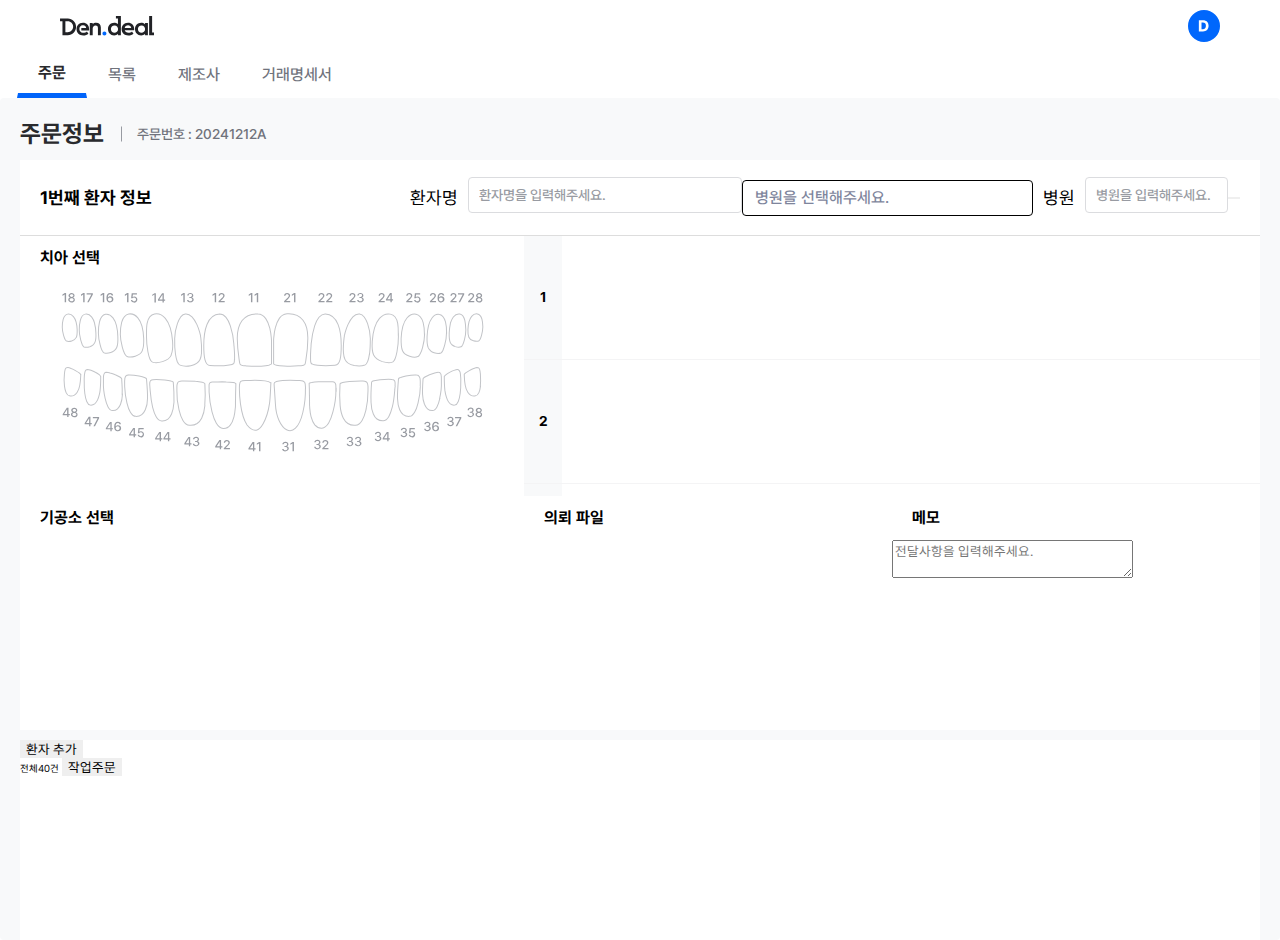
<file: index.html>
<!DOCTYPE html>
<html lang="ko">
<head>
    <meta charset="UTF-8">
    <meta name="viewport" content="width=device-width, initial-scale=1.0">
    <title>덴딜-테스트</title>
    <!-- jquery -->
    <script src="./assets/js/jquery-3.7.1.min.js"></script>
    <!-- swiper -->
    <link rel="stylesheet" href="./assets/css/swiper-bundle.min.css">
    <script src="./assets/js/swiper-bundle.min.js"></script>
    <!-- daterangepicker -->
    <link rel="stylesheet" href="./assets/css/daterangepicker.css">
    <script src="./assets/js/moment.min.js"></script>
    <script src="./assets/js/daterangepicker.js"></script>
    <!-- 로컬소스 -->
    <link rel="stylesheet" href="./assets/css/reset.css">
    <link rel="stylesheet" href="./assets/css/font.css">
    <link rel="stylesheet" href="./assets/css/common.css">
    <link rel="stylesheet" href="./assets/css/test.css">
    <script src="./assets/js/common.js"></script>
</head>
<body>
    <div id="wrapper">
        <header>
            <div class="inner">
                <div class="logo-wrap">
                    <img src="./logo.svg" alt="">
                </div>
                <div class="menu-wrap">
                    <img src="./menu.svg" alt="">
                </div>
            </div>
        </header>
        <div id="wrap">
            <section class="sec01">
                <div class="inner">
                    <div class="tab-menu">
                        <ul class="tab-list" role="tablist">
                            <li class="tab01 on" role="tab" aria-controls="tab-panel01"><a href="javascript:void(0)">주문</a></li>
                            <li class="tab02" role="tab" aria-controls="tab-panel02"><a href="javascript:void(0)">목록</a></li>
                            <li class="tab03" role="tab" aria-controls="tab-panel03"><a href="javascript:void(0)">제조사</a></li>
                            <li class="tab04" role="tab" aria-controls="tab-panel04"><a href="javascript:void(0)">거래명세서</a></li>
                        </ul>
                        <div class="tab-cont">
                            <div class="tab-panel01 on" role="tabpanel" aria-labelledby="tab01" data-index="0">
                                <div class="inner">
                                    <div class="title">
                                        <strong>주문정보</strong>
                                        <span>주문번호 : 20241212A</span>
                                    </div>
                                    <div class="contents">
                                        <div class="top">
                                            <div class="patient-info">
                                                <strong>1번째 환자 정보</strong>
                                                <ul>
                                                    <li>
                                                        <div class="input-wrap">
                                                            <label for="patient">환자명</label>
                                                            <input id="patient" type="text" placeholder="환자명을 입력해주세요.">
                                                        </div>
                                                    </li>
                                                    <li>
                                                        <div class="select-box">
                                                            <button class="select-item" type="button">병원을 선택해주세요.</button>
                                                            <ul class="option-list">
                                                                <li><a href="javascript:void(0)">이바른치과교정과치과의원</a></li>
                                                                <li><a href="javascript:void(0)">연세세브란스치과의원 검단</a></li>
                                                                <li class="on"><a href="javascript:void(0)">현치과의원</a></li>
                                                                <li><a href="javascript:void(0)">행복드림치과의원</a></li>
                                                                <li><a href="javascript:void(0)">세계로치과의원</a></li>
                                                                <li><a href="javascript:void(0)">한결치과</a></li>
                                                            </ul>
                                                        </div>
                                                        <div class="input-wrap">
                                                            <label for="hospital">병원</label>
                                                            <input type="text" placeholder="병원을 입력해주세요.">
                                                        </div>
                                                    </li>
                                                    <li>
                                                        <button class="toggle-btn" type="button"></button>
                                                    </li>
                                                </ul>
                                            </div>
                                            <div class="detail-info">
                                                <div class="teeth-wrap">
                                                    <div class="pick">
                                                        <div class="sub-tit">
                                                            <strong>치아 선택</strong>
                                                        </div>
                                                        <div class="img-wrap">
                                                            <div id="teethImg"></div>
                                                        </div>
                                                    </div>
                                                    <div class="pick-detail">
                                                        <div class="inner">
                                                            <ul>
                                                                <li>
                                                                    <div class="num">1</div>
                                                                    <div class="teeth-info"></div>
                                                                </li>
                                                                <li>
                                                                    <div class="num">2</div>
                                                                    <div class="teeth-info"></div>
                                                                </li>
                                                                <li>
                                                                    <div class="num">3</div>
                                                                    <div class="teeth-info"></div>
                                                                </li>
                                                            </ul>
                                                        </div>
                                                    </div>
                                                </div>
                                                <div class="etc-wrap">
                                                    <div>
                                                        <div class="sub-tit">
                                                            <strong>기공소 선택</strong>
                                                        </div>
                                                        <div class="list-wrap">
                                                            <ul>
                                                                <li></li>
                                                                <li></li>
                                                                <li></li>
                                                                <li></li>
                                                            </ul>
                                                        </div>
                                                    </div>
                                                    <div>
                                                        <div class="sub-tit">
                                                            <strong>의뢰 파일</strong>
                                                        </div>
                                                        <div class="file-wrap">
                                                            <ul>
                                                                <li></li>
                                                                <li></li>
                                                                <li></li>
                                                            </ul>
                                                        </div>
                                                    </div>
                                                    <div>
                                                        <div class="sub-tit">
                                                            <strong>메모</strong>
                                                        </div>
                                                        <div class="memo-wrap">
                                                            <textarea name="" id="" placeholder="전달사항을 입력해주세요."></textarea>
                                                        </div>
                                                    </div>
                                                </div>
                                            </div>
                                        </div>
                                        <div class="bottom">
                                            <div class="order-info">
                                                <ul>
                                                    <li></li>
                                                    <li></li>
                                                    <li></li>
                                                    <li></li>
                                                    <li></li>
                                                </ul>
                                            </div>
                                            <div class="total">
                                                <button type="button">환자 추가</button>
                                                <div>
                                                    <strong>전체<span>40</span>건</strong>
                                                    <button type="button">작업주문</button>
                                                </div>
                                            </div>
                                        </div>
                                    </div>
                                </div>
                            </div>
                            <div class="tab-panel02" role="tabpanel" aria-labelledby="tab02" data-index="1"></div>
                            <div class="tab-panel03" role="tabpanel" aria-labelledby="tab03" data-index="2"></div>
                            <div class="tab-panel04" role="tabpanel" aria-labelledby="tab04" data-index="3"></div>
                        </div>
                    </div>
                </div>
            </section>
        </div>
    </div>
    <!-- <script>
        $(document).ready(function() {
            // 모든 치아 요소를 선택
            $('.teeth').on('click', function() {
                // 이미 선택된 상태를 초기화
                $('.tooth').removeClass('on');
                // 선택한 치아에만 selected 클래스 추가
                $(this).toggleClass('on');
            });
        });
    </script> -->
</body>
</html>
</file>
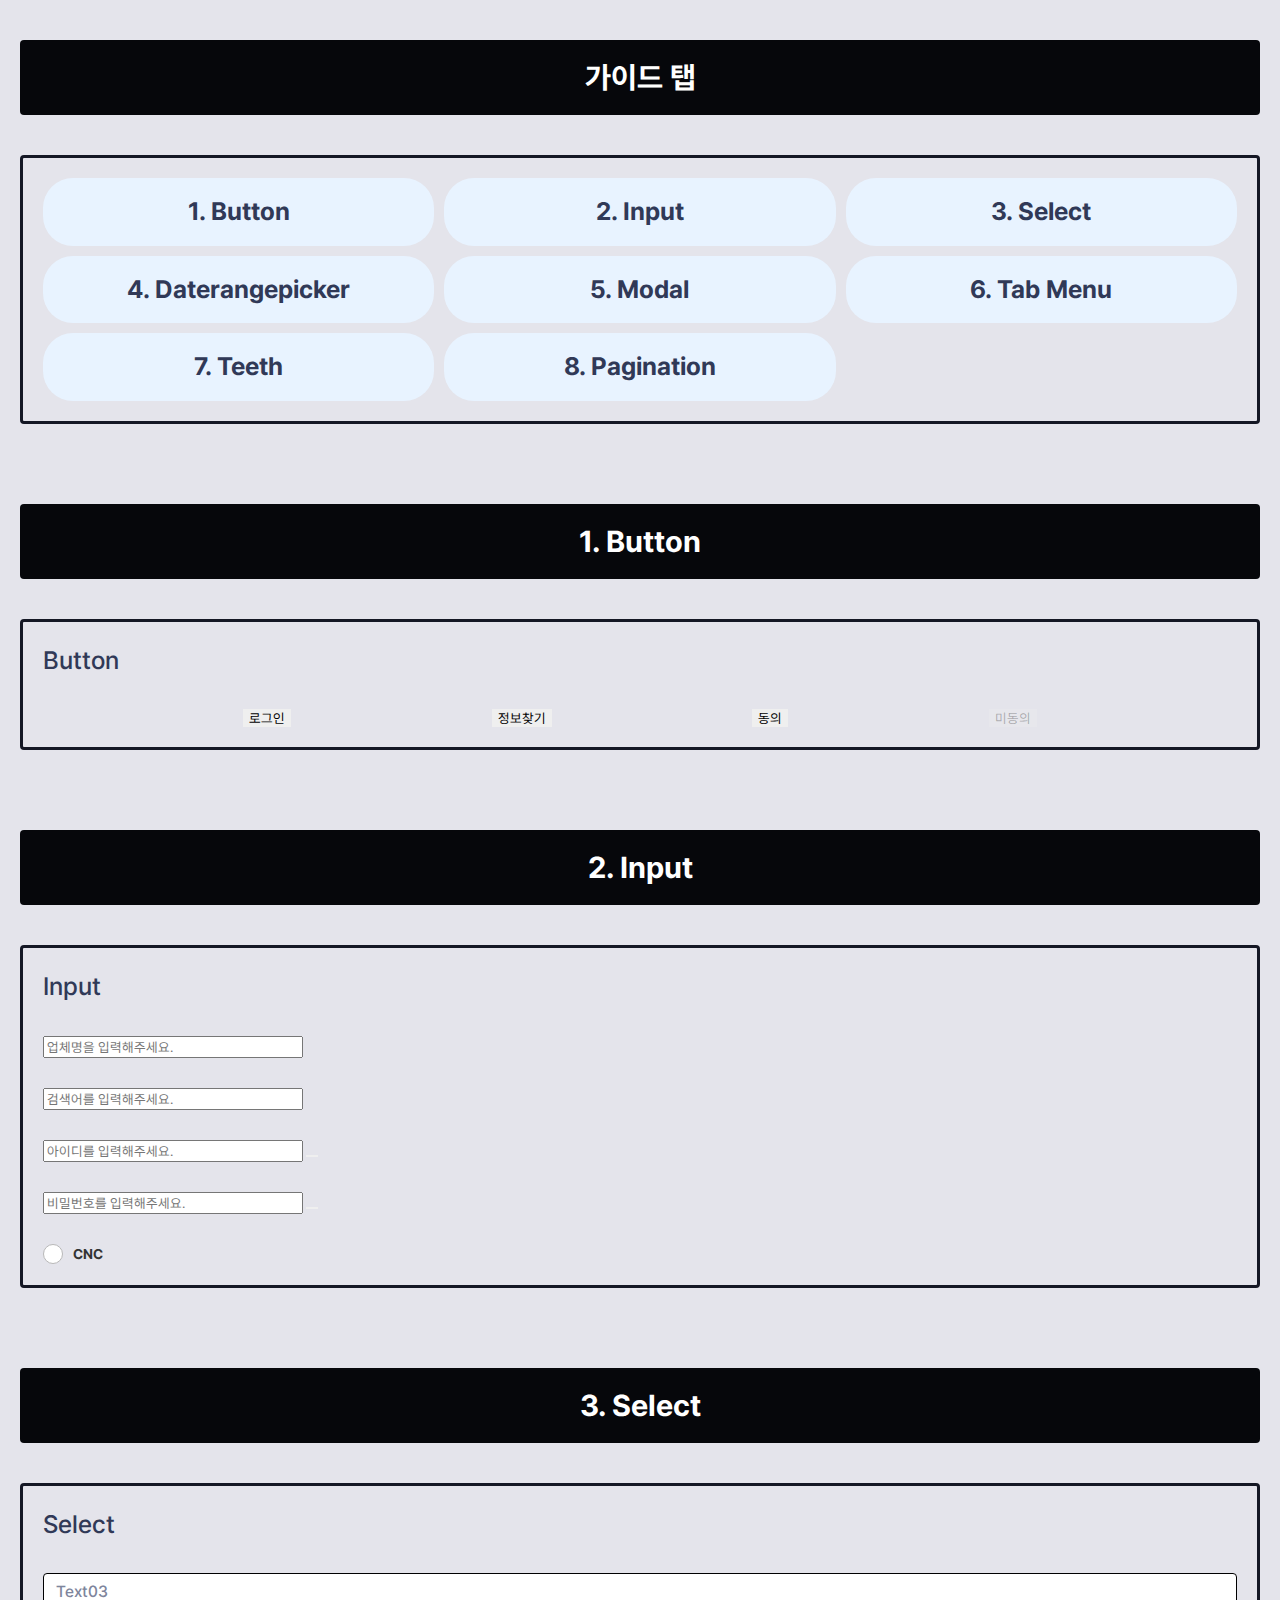
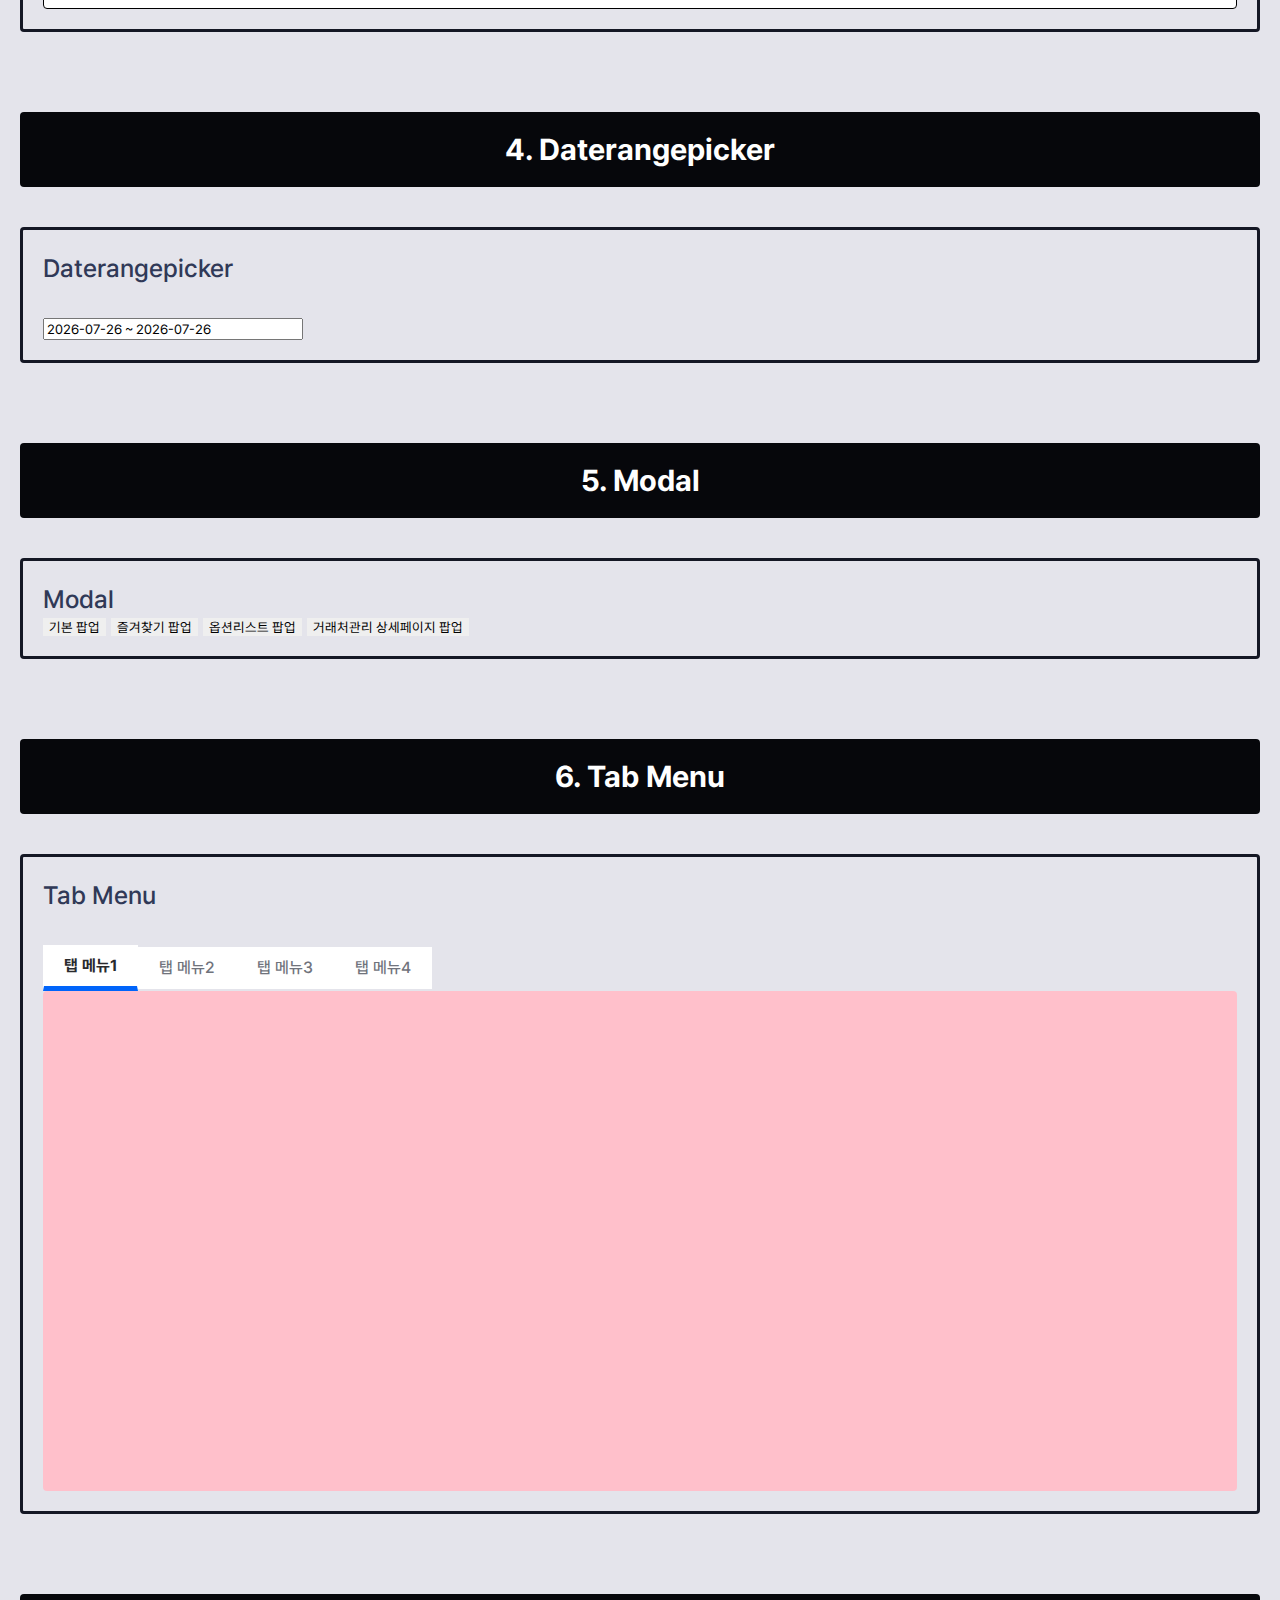
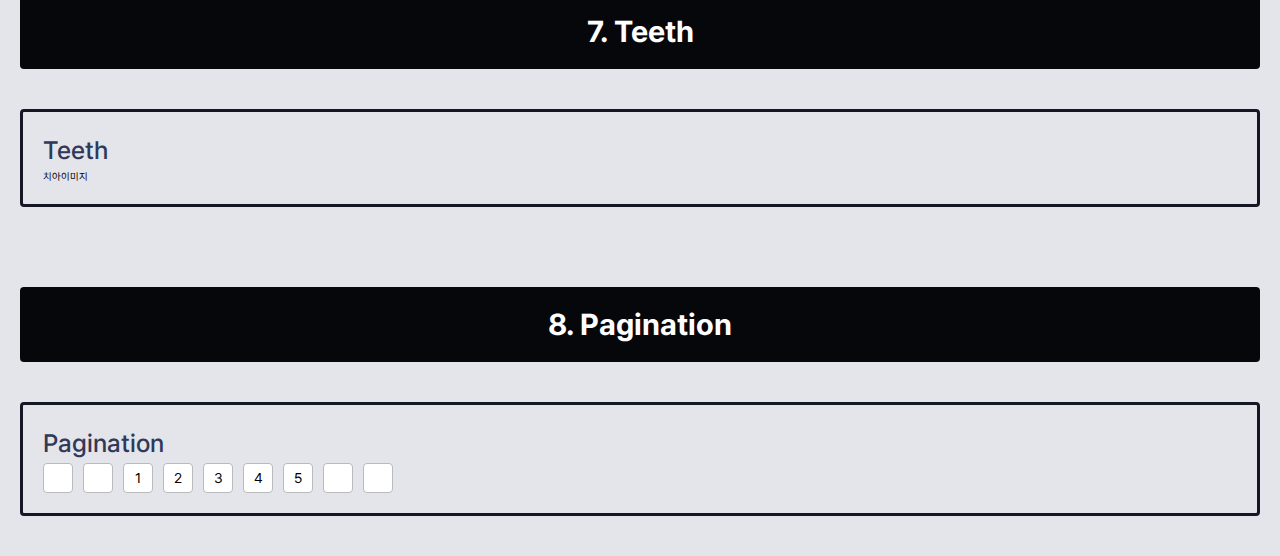
<file: style_guide.html>
<!DOCTYPE html>
<html lang="ko">
<head>
    <meta charset="UTF-8">
    <meta name="viewport" content="width=device-width, initial-scale=1.0">
    <title>스타일 가이드</title>
    <!-- jquery -->
    <script src="./assets/js/jquery-3.7.1.min.js"></script>
    <!-- swiper -->
    <link rel="stylesheet" href="./assets/css/swiper-bundle.min.css">
    <script src="./assets/js/swiper-bundle.min.js"></script>
    <!-- daterangepicker -->
    <link rel="stylesheet" href="./assets/css/daterangepicker.css">
    <script src="./assets/js/moment.min.js"></script>
    <script src="./assets/js/daterangepicker.js"></script>
    <!-- 로컬소스 -->
    <link rel="stylesheet" href="./assets/css/reset.css">
    <link rel="stylesheet" href="./assets/css/font.css">
    <link rel="stylesheet" href="./assets/css/common.css">
    <link rel="stylesheet" href="./assets/css/style_guide.css">
    <script src="./assets/js/common.js"></script>
</head>
<body>
    <div id="wrapper">
        <div id="wrap" class="style-guide">
            <section class="con-box">
                <h3>가이드 탭</h3>
                <div>
                    <ul class="tab-area">
                        <li><a href="javascript:void(0)">1. Button</a></li>
                        <li><a href="javascript:void(0)">2. Input</a></li>
                        <li><a href="javascript:void(0)">3. Select</a></li>
                        <li><a href="javascript:void(0)">4. Daterangepicker</a></li>
                        <li><a href="javascript:void(0)">5. Modal</a></li>
                        <li><a href="javascript:void(0)">6. Tab Menu</a></li>
                        <li><a href="javascript:void(0)">7. Teeth</a></li>
                        <li><a href="javascript:void(0)">8. Pagination</a></li>
                    </ul>
                </div>
            </section>
            <section class="con-box">
                <h3>1. Button</h3>
                <div class="module-wrap">
                    <div>
                        <strong>Button</strong>
                        <!-- <p>: class명에 따라 아이콘 변경</p> -->
                    </div>
                    <ul>
                        <li>
                            <div class="flex-type01">
                                <button type="button">로그인</button>
                                <button type="button">정보찾기</button>
                                <button type="button">동의</button>
                                <button type="button" disabled>미동의</button>
                            </div>
                        </li>
                    </ul>
                </div>
            </section>
            <section class="con-box">
                <h3>2. Input</h3>
                <div class="module-wrap">
                    <div>
                        <strong>Input</strong>
                        <!-- <p>: range의 경우 상단,하단 아이콘 제거 후 사용 가능</p> -->
                    </div>
                    <ul>
                        <li>
                            <div class="input-wrap">
                                <input type="text" placeholder="업체명을 입력해주세요." name="company name">
                            </div>
                        </li>
                        <li>
                            <div class="input-wrap search">
                                <input type="text" placeholder="검색어를 입력해주세요." name="search">
                            </div>
                        </li>
                        <li>
                            <div class="input-wrap id">
                                <input id="userName" type="text" placeholder="아이디를 입력해주세요." autocomplete="name">
                                <button class="clear-btn" type="button" aria-label="Clear input"></button>
                            </div>
                        </li>
                        <li>
                            <div class="input-wrap password">
                                <input id="userPw" type="password" placeholder="비밀번호를 입력해주세요.">
                                <button class="toggle-password" type="button"></button>
                            </div>
                        </li>
                        <li>
                            <div class="chk-wrap">
                                <input id="chk" class="hide" type="checkbox">
                                <label for="chk"><span>CNC</span></label>
                            </div>
                        </li>
                    </ul>
                </div>
            </section>
            <section class="con-box">
                <h3>3. Select</h3>
                <div class="module-wrap">
                    <div>
                        <strong>Select</strong>
                        <!-- <p>: option 5개 이상일 경우 스크롤(gnb > select 스크롤 없이 전부 노출)</p> -->
                    </div>
                    <ul>
                        <li>
                            <div class="select-box">
                                <button class="select-item" type="button">Text03</button>
                                <ul class="option-list">
                                    <li><a href="javascript:void(0)">Text01</a></li>
                                    <li><a href="javascript:void(0)">Text02</a></li>
                                    <li class="on"><a href="javascript:void(0)">Text03</a></li>
                                    <li><a href="javascript:void(0)">Text04</a></li>
                                    <li><a href="javascript:void(0)">Text05</a></li>
                                    <li><a href="javascript:void(0)">Text06</a></li>
                                </ul>
                            </div>
                        </li>
                    </ul>
                </div>
            </section>
            <section class="con-box">
                <h3>4. Daterangepicker</h3>
                <div class="module-wrap">
                    <div>
                        <strong>Daterangepicker</strong>
                        <!-- <p>: option 5개 이상일 경우 스크롤(gnb > select 스크롤 없이 전부 노출)</p> -->
                    </div>
                    <ul>
                        <li>
                            <div class="daterange-wrap">
                                <input type="text" class="daterange" name="daterange"/>
                            </div>
                        </li>
                    </ul>
                </div>
            </section>
            <section class="con-box">
                <h3>5. Modal</h3>
                <div class="module-wrap">
                    <div>
                        <strong>Modal</strong>
                        <!-- <p>: option 5개 이상일 경우 스크롤(gnb > select 스크롤 없이 전부 노출)</p> -->
                    </div>
                    <div class="btn-wrap">
                        <button type="button">기본 팝업</button>
                        <button type="button">즐겨찾기 팝업</button>
                        <button type="button">옵션리스트 팝업</button>
                        <button type="button">거래처관리 상세페이지 팝업</button>
                    </div>
                </div>
            </section>
            <section class="con-box">
                <h3>6. Tab Menu</h3>
                <div class="module-wrap">
                    <div>
                        <strong>Tab Menu</strong>
                        <!-- <p>: option 5개 이상일 경우 스크롤(gnb > select 스크롤 없이 전부 노출)</p> -->
                    </div>
                    <ul>
                        <li>
                            <div class="tab-menu">
                                <ul class="tab-list" role="tablist">
                                    <li class="tab01 on" role="tab" aria-controls="tab-panel01"><a href="javascript:void(0)">탭 메뉴1</a></li>
                                    <li class="tab02" role="tab" aria-controls="tab-panel02"><a href="javascript:void(0)">탭 메뉴2</a></li>
                                    <li class="tab03" role="tab" aria-controls="tab-panel03"><a href="javascript:void(0)">탭 메뉴3</a></li>
                                    <li class="tab04" role="tab" aria-controls="tab-panel04"><a href="javascript:void(0)">탭 메뉴4</a></li>
                                </ul>
                                <div class="tab-cont">
                                    <div class="tab-panel01 on" role="tabpanel" aria-labelledby="tab01" data-index="0"></div>
                                    <div class="tab-panel02" role="tabpanel" aria-labelledby="tab02" data-index="1"></div>
                                    <div class="tab-panel03" role="tabpanel" aria-labelledby="tab03" data-index="2"></div>
                                    <div class="tab-panel04" role="tabpanel" aria-labelledby="tab04" data-index="3"></div>
                                </div>
                            </div>
                        </li>
                    </ul>
                </div>
            </section>
            <section class="con-box">
                <h3>7. Teeth</h3>
                <div class="module-wrap">
                    <div>
                        <strong>Teeth</strong>
                        <!-- <p>: option 5개 이상일 경우 스크롤(gnb > select 스크롤 없이 전부 노출)</p> -->
                    </div>
                    <div>
                        치아이미지
                    </div>
                </div>
            </section>
            <section class="con-box">
                <h3>8. Pagination</h3>
                <div class="module-wrap">
                    <div>
                        <strong>Pagination</strong>
                        <!-- <p>: option 5개 이상일 경우 스크롤(gnb > select 스크롤 없이 전부 노출)</p> -->
                    </div>
                    <div class="pagination">
                        <div class="pagination-inner">
                            <div class="arrow-group">
                                <button class="btn-first" type="button"></button>
                                <button class="btn-prev" type="button"></button>
                            </div>
                            <div class="pagenum-group">
                                <button type="button">1</button>
                                <button type="button">2</button>
                                <button type="button">3</button>
                                <button type="button">4</button>
                                <button type="button">5</button>
                            </div>
                            <div class="arrow-group">
                                <button class="btn-next" type="button"></button>
                                <button class="btn-last" type="button"></button>
                            </div>
                        </div>
                    </div>
                </div>
            </section>
        </div>
    </div>
    <script>
        // 탭
        $('.tab-area li a').on('click', function () {
            let index = $(this).closest('li').index() + 1;
            let conBox = $('section.con-box');

            $('html, body').animate({
                scrollTop: conBox.eq(index).offset().top
            }, 500);
        });
    </script>
</body>
</html>
</file>
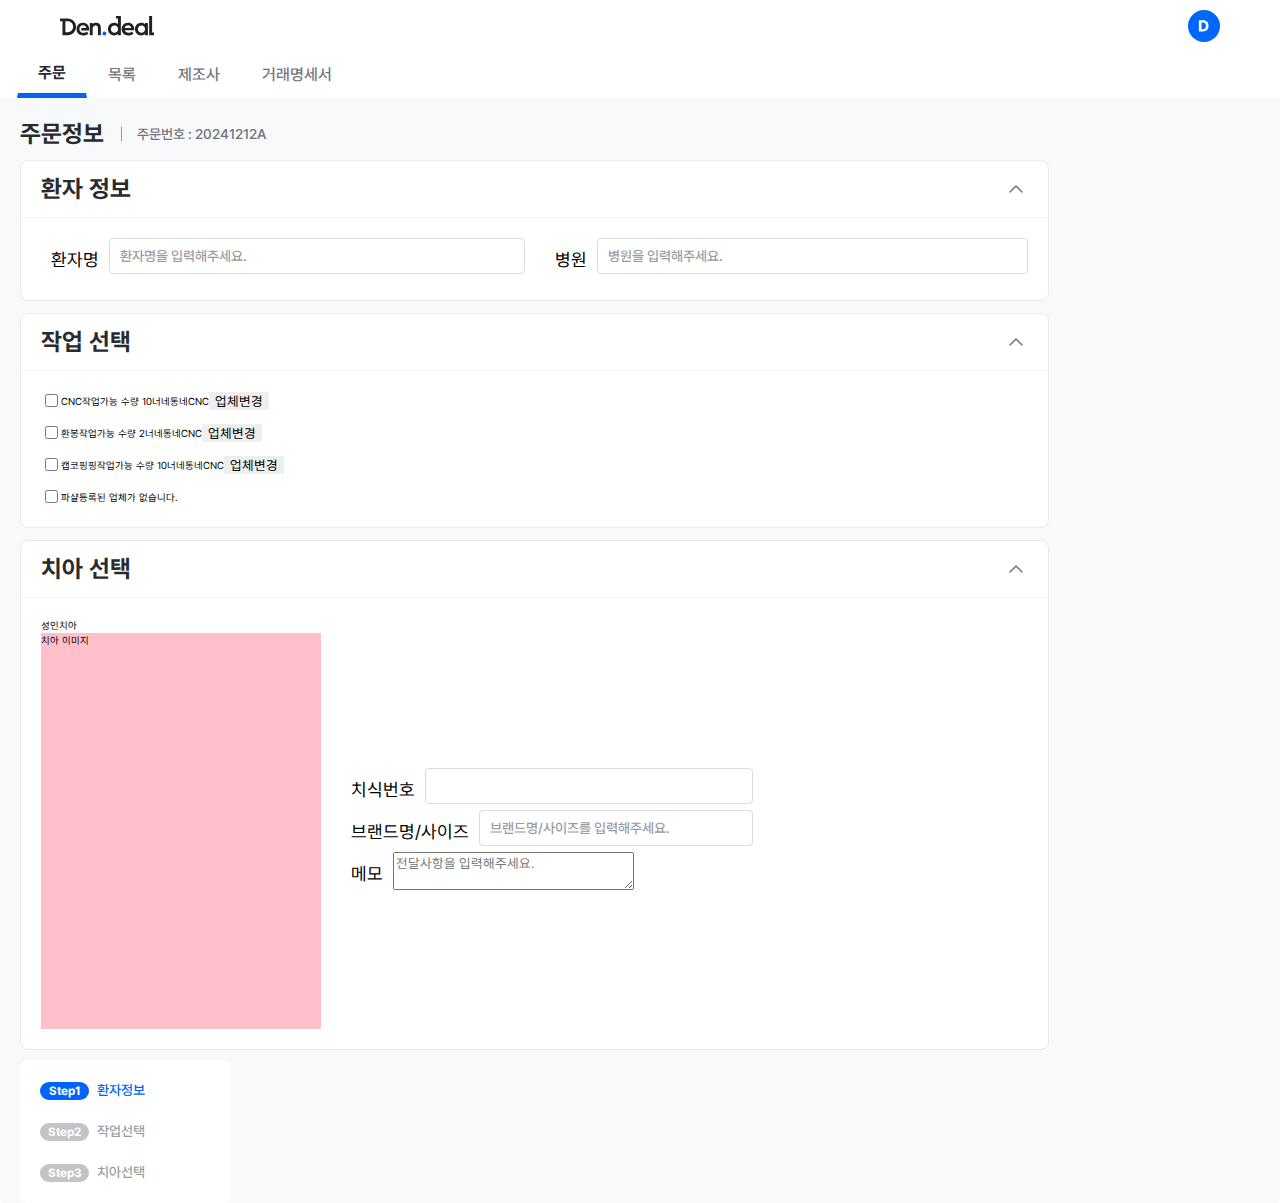
<file: test.html>
<!DOCTYPE html>
<html lang="ko">
<head>
    <meta charset="UTF-8">
    <meta name="viewport" content="width=device-width, initial-scale=1.0">
    <title>덴딜-테스트</title>
    <!-- jquery -->
    <script src="./assets/js/jquery-3.7.1.min.js"></script>
    <!-- swiper -->
    <link rel="stylesheet" href="./assets/css/swiper-bundle.min.css">
    <script src="./assets/js/swiper-bundle.min.js"></script>
    <!-- daterangepicker -->
    <link rel="stylesheet" href="./assets/css/daterangepicker.css">
    <script src="./assets/js/moment.min.js"></script>
    <script src="./assets/js/daterangepicker.js"></script>
    <!-- 로컬소스 -->
    <link rel="stylesheet" href="./assets/css/reset.css">
    <link rel="stylesheet" href="./assets/css/font.css">
    <link rel="stylesheet" href="./assets/css/common.css">
    <link rel="stylesheet" href="./assets/css/test.css">
    <script src="./assets/js/common.js"></script>
</head>
<body>
    <div id="wrapper">
        <header>
            <div class="inner">
                <div class="logo-wrap">
                    <img src="./logo.svg" alt="">
                </div>
                <div class="menu-wrap">
                    <img src="./menu.svg" alt="">
                </div>
            </div>
        </header>
        <div id="wrap">
            <section class="sec01">
                <div class="inner">
                    <ul>
                        <li>
                            <div class="tab-menu">
                                <ul class="tab-list" role="tablist">
                                    <li class="tab01 on" role="tab" aria-controls="tab-panel01"><a href="javascript:void(0)">주문</a></li>
                                    <li class="tab02" role="tab" aria-controls="tab-panel02"><a href="javascript:void(0)">목록</a></li>
                                    <li class="tab03" role="tab" aria-controls="tab-panel03"><a href="javascript:void(0)">제조사</a></li>
                                    <li class="tab04" role="tab" aria-controls="tab-panel04"><a href="javascript:void(0)">거래명세서</a></li>
                                </ul>
                                <div class="tab-cont">
                                    <div class="tab-panel01 on" role="tabpanel" aria-labelledby="tab01" data-index="0">
                                        <div class="inner">
                                            <div class="title">
                                                <strong>주문정보</strong>
                                                <span>주문번호 : 20241212A</span>
                                            </div>
                                            <div class="contents">
                                                <div class="left">
                                                    <div class="info">
                                                        <div class="inner">
                                                            <div class="top">
                                                                <strong>환자 정보</strong>
                                                                <button class="toggle-btn" type="button"></button>
                                                            </div>
                                                            <div class="bottom">
                                                                <div class="inner">
                                                                    <div class="input-wrap">
                                                                        <label for="patient">환자명</label>
                                                                        <input id="patient" type="text" placeholder="환자명을 입력해주세요.">
                                                                    </div>
                                                                    <div class="input-wrap">
                                                                        <label for="hospital">병원</label>
                                                                        <input type="text" placeholder="병원을 입력해주세요.">
                                                                    </div>
                                                                </div>
                                                            </div>
                                                        </div>
                                                    </div>
                                                    <div class="work">
                                                        <div class="inner">
                                                            <div class="top">
                                                                <strong>작업 선택</strong>
                                                                <button class="toggle-btn" type="button"></button>
                                                            </div>
                                                            <div class="bottom">
                                                                <div class="inner">
                                                                    <div class="list-wrap">
                                                                        <ul>
                                                                            <li>
                                                                                <div>
                                                                                    <input type="checkbox">
                                                                                </div>
                                                                                <div>
                                                                                    CNC
                                                                                </div>
                                                                                <div>
                                                                                    <span>작업가능 수량</span>
                                                                                    <span>10</span>
                                                                                </div>
                                                                                <div>
                                                                                    너네동네CNC
                                                                                </div>
                                                                                <div>
                                                                                    <button type="button">업체변경</button>
                                                                                </div>
                                                                            </li>
                                                                            <li>
                                                                                <div>
                                                                                    <input type="checkbox">
                                                                                </div>
                                                                                <div>
                                                                                    환봉
                                                                                </div>
                                                                                <div>
                                                                                    <span>작업가능 수량</span>
                                                                                    <span>2</span>
                                                                                </div>
                                                                                <div>
                                                                                    너네동네CNC
                                                                                </div>
                                                                                <div>
                                                                                    <button type="button">업체변경</button>
                                                                                </div>
                                                                            </li>
                                                                            <li>
                                                                                <div>
                                                                                    <input type="checkbox">
                                                                                </div>
                                                                                <div>
                                                                                    캡코핑핑
                                                                                </div>
                                                                                <div>
                                                                                    <span>작업가능 수량</span>
                                                                                    <span>10</span>
                                                                                </div>
                                                                                <div>
                                                                                    너네동네CNC
                                                                                </div>
                                                                                <div>
                                                                                    <button type="button">업체변경</button>
                                                                                </div>
                                                                            </li>
                                                                            <li>
                                                                                <div>
                                                                                    <input type="checkbox">
                                                                                </div>
                                                                                <div>
                                                                                    파샬
                                                                                </div>
                                                                                <div>
                                                                                    <p>
                                                                                        등록된 업체가 없습니다.
                                                                                    </p>
                                                                                </div>
                                                                            </li>
                                                                        </ul>
                                                                    </div>
                                                                </div>
                                                            </div>
                                                        </div>
                                                    </div>
                                                    <div class="teeth">
                                                        <div class="inner">
                                                            <div class="top">
                                                                <strong>치아 선택</strong>
                                                                <button class="toggle-btn" type="button"></button>
                                                            </div>
                                                            <div class="bottom">
                                                                <div class="inner">
                                                                    <div class="select">성인치아</div>
                                                                    <div class="teeth-detial">
                                                                        <div class="img-wrap">
                                                                            치아 이미지
                                                                        </div>
                                                                        <div class="info-wrap">
                                                                            <div class="input-wrap">
                                                                                <label for="toothNum">치식번호</label>
                                                                                <input id="toothNum" type="text">
                                                                            </div>
                                                                            <div class="input-wrap">
                                                                                <label for="brandName">브랜드명/사이즈</label>
                                                                                <input id="brandName" type="text" placeholder="브랜드명/사이즈를 입력해주세요.">
                                                                            </div>
                                                                            <div class="input-wrap">
                                                                                <label for="memo">메모</label>
                                                                                <textarea name="memo" id="memo" placeholder="전달사항을 입력해주세요."></textarea>
                                                                            </div>
                                                                        </div>
                                                                    </div>
                                                                </div>
                                                            </div>
                                                        </div>
                                                    </div>
                                                </div>
                                                <div class="right">
                                                    <div class="inner">
                                                        <ul>
                                                            <li class="on">
                                                                <span>Step1</span>
                                                                <span>환자정보</span>
                                                            </li>
                                                            <li>
                                                                <span>Step2</span>
                                                                <span>작업선택</span>
                                                            </li>
                                                            <li>
                                                                <span>Step3</span>
                                                                <span>치아선택</span>
                                                            </li>
                                                        </ul>
                                                    </div>
                                                </div>
                                            </div>
                                        </div>
                                    </div>
                                    <div class="tab-panel02" role="tabpanel" aria-labelledby="tab02" data-index="1"></div>
                                    <div class="tab-panel03" role="tabpanel" aria-labelledby="tab03" data-index="2"></div>
                                    <div class="tab-panel04" role="tabpanel" aria-labelledby="tab04" data-index="3"></div>
                                </div>
                            </div>
                        </li>
                    </ul>
                </div>
            </section>
        </div>
    </div>
</body>
</html>
</file>
<file: assets/css/daterangepicker.css>
.daterangepicker {
  position: absolute;
  color: inherit;
  background-color: #fff;
  border-radius: 4px;
  border: 1px solid #ddd;
  width: 278px;
  max-width: none;
  padding: 0;
  margin-top: 7px;
  top: 100px;
  left: 20px;
  z-index: 3001;
  display: none;
  font-family: arial;
  font-size: 15px;
  line-height: 1em;
}

.daterangepicker:before, .daterangepicker:after {
  position: absolute;
  display: inline-block;
  border-bottom-color: rgba(0, 0, 0, 0.2);
  content: '';
}

.daterangepicker:before {
  top: -7px;
  border-right: 7px solid transparent;
  border-left: 7px solid transparent;
  border-bottom: 7px solid #ccc;
}

.daterangepicker:after {
  top: -6px;
  border-right: 6px solid transparent;
  border-bottom: 6px solid #fff;
  border-left: 6px solid transparent;
}

.daterangepicker.opensleft:before {
  right: 9px;
}

.daterangepicker.opensleft:after {
  right: 10px;
}

.daterangepicker.openscenter:before {
  left: 0;
  right: 0;
  width: 0;
  margin-left: auto;
  margin-right: auto;
}

.daterangepicker.openscenter:after {
  left: 0;
  right: 0;
  width: 0;
  margin-left: auto;
  margin-right: auto;
}

.daterangepicker.opensright:before {
  left: 9px;
}

.daterangepicker.opensright:after {
  left: 10px;
}

.daterangepicker.drop-up {
  margin-top: -7px;
}

.daterangepicker.drop-up:before {
  top: initial;
  bottom: -7px;
  border-bottom: initial;
  border-top: 7px solid #ccc;
}

.daterangepicker.drop-up:after {
  top: initial;
  bottom: -6px;
  border-bottom: initial;
  border-top: 6px solid #fff;
}

.daterangepicker.single .daterangepicker .ranges, .daterangepicker.single .drp-calendar {
  float: none;
}

.daterangepicker.single .drp-selected {
  display: none;
}

.daterangepicker.show-calendar .drp-calendar {
  display: block;
}

.daterangepicker.show-calendar .drp-buttons {
  display: block;
}

.daterangepicker.auto-apply .drp-buttons {
  display: none;
}

.daterangepicker .drp-calendar {
  display: none;
  max-width: 270px;
}

.daterangepicker .drp-calendar.left {
  padding: 8px 0 8px 8px;
}

.daterangepicker .drp-calendar.right {
  padding: 8px;
}

.daterangepicker .drp-calendar.single .calendar-table {
  border: none;
}

.daterangepicker .calendar-table .next span, .daterangepicker .calendar-table .prev span {
  color: #fff;
  border: solid black;
  border-width: 0 2px 2px 0;
  border-radius: 0;
  display: inline-block;
  padding: 3px;
}

.daterangepicker .calendar-table .next span {
  transform: rotate(-45deg);
  -webkit-transform: rotate(-45deg);
}

.daterangepicker .calendar-table .prev span {
  transform: rotate(135deg);
  -webkit-transform: rotate(135deg);
}

.daterangepicker .calendar-table th, .daterangepicker .calendar-table td {
  white-space: nowrap;
  text-align: center;
  vertical-align: middle;
  min-width: 32px;
  width: 32px;
  height: 24px;
  line-height: 24px;
  font-size: 12px;
  border-radius: 4px;
  border: 1px solid transparent;
  white-space: nowrap;
  cursor: pointer;
}

.daterangepicker .calendar-table {
  border: 1px solid #fff;
  border-radius: 4px;
  background-color: #fff;
}

.daterangepicker .calendar-table table {
  width: 100%;
  margin: 0;
  border-spacing: 0;
  border-collapse: collapse;
}

.daterangepicker td.available:hover, .daterangepicker th.available:hover {
  background-color: #eee;
  border-color: transparent;
  color: inherit;
}

.daterangepicker td.week, .daterangepicker th.week {
  font-size: 80%;
  color: #ccc;
}

.daterangepicker td.off, .daterangepicker td.off.in-range, .daterangepicker td.off.start-date, .daterangepicker td.off.end-date {
  background-color: #fff;
  border-color: transparent;
  color: #999;
}

.daterangepicker td.in-range {
  background-color: #ebf4f8;
  border-color: transparent;
  color: #000;
  border-radius: 0;
}

.daterangepicker td.start-date {
  border-radius: 4px 0 0 4px;
}

.daterangepicker td.end-date {
  border-radius: 0 4px 4px 0;
}

.daterangepicker td.start-date.end-date {
  border-radius: 4px;
}

.daterangepicker td.active, .daterangepicker td.active:hover {
  background-color: #357ebd;
  border-color: transparent;
  color: #fff;
}

.daterangepicker th.month {
  width: auto;
}

.daterangepicker td.disabled, .daterangepicker option.disabled {
  color: #999;
  cursor: not-allowed;
  text-decoration: line-through;
}

.daterangepicker select.monthselect, .daterangepicker select.yearselect {
  font-size: 12px;
  padding: 1px;
  height: auto;
  margin: 0;
  cursor: default;
}

.daterangepicker select.monthselect {
  margin-right: 2%;
  width: 56%;
}

.daterangepicker select.yearselect {
  width: 40%;
}

.daterangepicker select.hourselect, .daterangepicker select.minuteselect, .daterangepicker select.secondselect, .daterangepicker select.ampmselect {
  width: 50px;
  margin: 0 auto;
  background: #eee;
  border: 1px solid #eee;
  padding: 2px;
  outline: 0;
  font-size: 12px;
}

.daterangepicker .calendar-time {
  text-align: center;
  margin: 4px auto 0 auto;
  line-height: 30px;
  position: relative;
}

.daterangepicker .calendar-time select.disabled {
  color: #ccc;
  cursor: not-allowed;
}

.daterangepicker .drp-buttons {
  clear: both;
  text-align: right;
  padding: 8px;
  border-top: 1px solid #ddd;
  display: none;
  line-height: 12px;
  vertical-align: middle;
}

.daterangepicker .drp-selected {
  display: inline-block;
  font-size: 12px;
  padding-right: 8px;
}

.daterangepicker .drp-buttons .btn {
  margin-left: 8px;
  font-size: 12px;
  font-weight: bold;
  padding: 4px 8px;
}

.daterangepicker.show-ranges.single.rtl .drp-calendar.left {
  border-right: 1px solid #ddd;
}

.daterangepicker.show-ranges.single.ltr .drp-calendar.left {
  border-left: 1px solid #ddd;
}

.daterangepicker.show-ranges.rtl .drp-calendar.right {
  border-right: 1px solid #ddd;
}

.daterangepicker.show-ranges.ltr .drp-calendar.left {
  border-left: 1px solid #ddd;
}

.daterangepicker .ranges {
  float: none;
  text-align: left;
  margin: 0;
}

.daterangepicker.show-calendar .ranges {
  margin-top: 8px;
}

.daterangepicker .ranges ul {
  list-style: none;
  margin: 0 auto;
  padding: 0;
  width: 100%;
}

.daterangepicker .ranges li {
  font-size: 12px;
  padding: 8px 12px;
  cursor: pointer;
}

.daterangepicker .ranges li:hover {
  background-color: #eee;
}

.daterangepicker .ranges li.active {
  background-color: #08c;
  color: #fff;
}

/*  Larger Screen Styling */
@media (min-width: 564px) {
  .daterangepicker {
    width: auto;
  }

  .daterangepicker .ranges ul {
    width: 140px;
  }

  .daterangepicker.single .ranges ul {
    width: 100%;
  }

  .daterangepicker.single .drp-calendar.left {
    clear: none;
  }

  .daterangepicker.single .ranges, .daterangepicker.single .drp-calendar {
    float: left;
  }

  .daterangepicker {
    direction: ltr;
    text-align: left;
  }

  .daterangepicker .drp-calendar.left {
    clear: left;
    margin-right: 0;
  }

  .daterangepicker .drp-calendar.left .calendar-table {
    border-right: none;
    border-top-right-radius: 0;
    border-bottom-right-radius: 0;
  }

  .daterangepicker .drp-calendar.right {
    margin-left: 0;
  }

  .daterangepicker .drp-calendar.right .calendar-table {
    border-left: none;
    border-top-left-radius: 0;
    border-bottom-left-radius: 0;
  }

  .daterangepicker .drp-calendar.left .calendar-table {
    padding-right: 8px;
  }

  .daterangepicker .ranges, .daterangepicker .drp-calendar {
    float: left;
  }
}

@media (min-width: 730px) {
  .daterangepicker .ranges {
    width: auto;
  }

  .daterangepicker .ranges {
    float: left;
  }

  .daterangepicker.rtl .ranges {
    float: right;
  }

  .daterangepicker .drp-calendar.left {
    clear: none !important;
  }
}
</file>
<file: assets/css/font.css>
@font-face {
	font-family: 'Pretendard';
    font-style: normal;
	src:url('../../assets/font/Pretendard-Black.woff') format('woff');
    font-weight: 900;
}

@font-face {
	font-family: 'Pretendard';
    font-style: normal;
	src:url('../../assets/font/Pretendard-ExtraBold.woff') format('woff');
    font-weight: 800;
}

@font-face {
	font-family: 'Pretendard';
    font-style: normal;
	src:url('../../assets/font/Pretendard-Bold.woff') format('woff');
    font-weight: 700;
}

@font-face {
	font-family: 'Pretendard';
    font-style: normal;
	src:url('../../assets/font/Pretendard-SemiBold.woff') format('woff');
    font-weight: 600;
}

@font-face {
	font-family: 'Pretendard';
    font-style: normal;
	src:url('../../assets/font/Pretendard-Medium.woff') format('woff');
    font-weight: 500;
}

@font-face {
	font-family: 'Pretendard';
    font-style: normal;
	src:url('../../assets/font/Pretendard-Regular.woff') format('woff');
    font-weight: 400;
}

@font-face {
	font-family: 'Pretendard';
    font-style: normal;
	src:url('../../assets/font/Pretendard-Light.woff') format('woff');
    font-weight: 300;
}

@font-face {
	font-family: 'Pretendard';
    font-style: normal;
	src:url('../../assets/font/Pretendard-ExtraLight.woff') format('woff');
    font-weight: 200;
}

@font-face {
	font-family: 'Pretendard';
    font-style: normal;
	src:url('../../assets/font/Pretendard-Thin.woff') format('woff');
    font-weight: 100;
}
</file>
<file: assets/css/common.css>
:root {
    --color_white: #FFFFFF;
    /* 초록 */
    --color_green99: #F2FFF6;
    --color_green95: #D9FFE6;
}

html{
    font-size: 10px;
}

body {
    font-family: 'Pretendard';
    font-weight: 400;
    line-height: 1.5;
}

*, *::before, *::after{
    box-sizing: border-box;
    font-family: 'Pretendard';
}

.hide {
    position: absolute; 
    width: 1px;
    height: 1px;
    margin: -1px;
    overflow: hidden;
    clip: rect(0, 0, 0, 0);
    clip-path: polygon(0 0, 0 0, 0 0);
}

/* 버튼 Button */
button {
    font-family: 'Pretendard';
}

/* 인풋 Input(
	3-1.일반 텍스트 입력
	3-2.아이디 입력
	3-3.패스워드 입력
	3-4.검색창
	3-5.라디오 버튼
	3-6.체크박스
	3-7.파일 업로드(회원가입 하단 의료사업자&의료면허증 참고)
	3-8.이미지 업로드(덴톡 메세지 입력창 좌측 참고)
) */

/* Input checkbox */
input[type="checkbox"] + label {
    position: relative;
    display: inline-flex;
    align-items: center;
    padding-left: 3rem;
    font-size: 1.4rem;
    font-weight: 700;
    color: #333;
    cursor: pointer;
}

input[type="checkbox"] + label::before {
    content: "";
    display: inline-block;
    position: absolute;
    left: 0;
    top: 50%;
    transform: translateY(-50%);
    width: 2rem;
    height: 2rem;
    border: 1.5px solid #b8b8b8;
    border-radius: 50%;
    background: #fff;
    transition: all 0.2s ease;
}

input[type="checkbox"]:checked + label::before {
    background: #336dff;
    border-color: #336dff;
}

input[type="checkbox"]:focus-visible + label::before {
    outline: 2px solid black;   
    outline-offset: 2px;
}

/* 드롭다운 Select */
.select-box {
    position: relative;
    width: 100%;
    cursor: pointer;
}

.select-box .select-item {
    position: relative; 
    width: 100%; 
    height: 36px; 
    padding: 0 12px; 
    color: #7E859C;
    font-size: 16px;
    font-weight: 500;
    text-align: left; 
    border-radius: 4px;
    border: 1px solid black;
    background: white;
    overflow: hidden; 
    white-space: nowrap; 
    text-overflow: ellipsis; 
    word-break: break-all; 
    z-index: 1;
}

.select-box .select-item::after {
    position: absolute; 
    right: 12px;
    top: 50%; 
    transform: translateY(-50%); 
    content: '';
    width: 20px; 
    height: 20px; 
    transform: translateY(-50%) rotate(180deg);
    /* background: var(--icon_default_arrow) center/20px; */
    transition: all 0.25s;
}

.select-box .select-item.on::after {
    top: 50%; 
    transform: translateY(-50%) rotate(360deg);
}

.select-box .option-list {
    width: 100%;
    height: 183px;
    position: absolute;
    top: 42px;
    left: 0;
    border-radius: 4px;
    border: 1px solid black;
    background: white;
    overflow-x: hidden;
    overflow-y: auto;
    display: none;
    /* box-shadow: 0px 2px 4px 0px var(--color_shadow); */
    z-index: 2;
}

.select-box .option-list > li {
    display: flex;
    align-items: center;
    justify-content: flex-start;
    padding: 0 12px; 
    height: 36px;
    font-size: 16px;
    font-weight: 500;
    text-align: center; 
    overflow: hidden; 
    white-space: nowrap; 
    text-overflow: ellipsis; 
    word-break: break-all; 
    transition: all .25s;
}

.select-box .option-list > li:hover {
    background: blue;
}

.select-box .option-list > li.on a {
    color: pink;
}

.select-box .option-list > li a {
    color: black;
}

/* 데이트피커 Daterangepicker */

/* 모달 Modal */

/* 탭 메뉴 Tab Menu */
.tab-menu {
    width: 100%;
}
.tab-menu .tab-list {
    position: relative;
    width: 100%;
    /* padding: 0 6rem; */
    display: flex;
    flex-direction: row;
    justify-content: flex-start;
    align-items: center;
    /* gap: 0.4rem; */
    /* margin-bottom: 2rem; */
}
.tab-menu .tab-list li {
    padding: 0.8rem 2rem;
    /* border-radius: 3rem; */
    border: 1px solid transparent;
    background: #fff;
}
.tab-menu .tab-list li.on {
    /* background: #1A4298; */
    border-bottom: 5px solid #0064FA;
}
.tab-menu .tab-list li.on a {
    color: #292A2D;
    font-weight: 700;
}
.tab-menu .tab-list li a {
    width: 100%;
    font-size: 1.6rem;
    font-weight: 500;
    color: #70737C;
    text-align: center;
}
.tab-menu .tab-cont > div {
    width: 100%;
    height: 100%;
    min-height: 50rem;
    display: flex;
    flex-direction: row;
    justify-content: flex-start;
    align-items: stretch;
    border-radius: 0.4rem;
    background: #fff;
    display: none;
}
.tab-menu .tab-cont > div.tab-panel01 {
    background: pink;
}
.tab-menu .tab-cont > div.tab-panel02 {
    background: gold;
}
.tab-menu .tab-cont > div.tab-panel03 {
    background: green;
}
.tab-menu .tab-cont > div.tab-panel04 {
    background: skyblue;
}
.tab-menu .tab-cont > div.on {
    display: flex;
}

/* 치아 Teeth */

/* 페이지네이션 Pagination */
.pagination-inner {
    display: flex;
    justify-content: center;
    align-items: center;
    gap: 10px;
}
.pagination-inner > div {
    display: flex;
    justify-content: flex-start;
    align-items: center;
    gap: 10px;
}
.pagination-inner button {
    min-width: 30px;
    height: 30px;
    /* padding: 0.6rem; */
    font-size: 14px;
    border-radius: 4px;
    background: #ffffff;
    border: 1px solid #bbbbbb;
    display: flex;
    justify-content: center;
    align-items: center;
}
/* .pagination-inner .btn-prev {
    background-image: url(../images/icon/pagi_prev_icon.png);
    background-repeat: no-repeat;
    background-size: 65%;
    background-position: center center;
}
.pagination-inner .btn-next {
    background-image: url(../images/icon/pagi_next_icon.png);
    background-repeat: no-repeat;
    background-size: 65%;
    background-position: center center;
} */
.pagination-inner button.on,
.pagination-inner button:hover {
    border-color: #ED1C24;
    color: #ED1C24;
    font-weight: 600;
}

/* 네비게이션 바 Navigation bar */

/* 하단 탭 바 Bottom tab bar */

/* 숫자 카운트(재고관리-재고현황 리스트의 "사용량" 부분 참고) */

/* 테이블 table */

/* 그래프 Graph(재고관리-재고통계 참고) */

/* 리스트 */

/* 프린트 Print */
</file>
<file: assets/css/test.css>
#wrapper {
    width: 100%;
    height: 100%;
}

#wrap {
    width: 100%;
    padding-top: 5.2rem;
}

header {
    position: fixed;
    width: 100%;
    padding: 0 6rem;
    height: 5.2rem;
    z-index: 1;
    background: #fff;
}

header > .inner {
    width: 100%;
    height: 100%;
    display: flex;
    align-items: center;
    justify-content: space-between;
}

header .logo-wrap {
    width: 9.5rem;
    height: 2rem;
}

header .logo-wrap img {
    width: 100%;
    height: 100%;
    object-fit: contain;
}

header .menu-wrap {
    width: 3.2rem;
    height: 3.2rem;
}

header .menu-wrap img {
    width: 100%;
    height: 100%;
    object-fit: contain;
}

section {
    width: 100%;
}

section > .inenr {
    width: 100%;
}

.tab-cont > div {
    min-height: calc(100vh - 9.8rem) !important;
}

.tab-menu .tab-cont > div.tab-panel01 {
    background: #F8F9FA;
    min-height: calc(100vh - 9.8rem);
}

.tab-cont .tab-panel01 > .inner {
    width: 100%;
}

.tab-cont .tab-panel01 > .inner > .title {
    width: 100%;
    padding: 1.8rem 0 0.8rem;
    display: flex;
    align-items: center;
    justify-content: flex-start;
}

.tab-cont .tab-panel01 > .inner > .title strong {
    display: inline-block;
    padding-right: 3.3rem;
    font-size: 2.4rem;
    font-weight: 700;
    color: #292A2D;
}

.tab-cont .tab-panel01 > .inner > .title span {
    position: relative;
    display: inline-block;
    font-size: 1.4rem;
    font-weight: 500;
    color: #70737C;
}

.tab-cont .tab-panel01 > .inner > .title span::before {
    content: "";
    position: absolute;
    transform: translateY(-50%);
    top: 50%;
    left: -1.6rem;
    width: 1px;
    height: 1.5rem;
    background: #989BA2;
}

.contents {
    position: relative;
    width: 100%;
    display: flex;
    flex-direction: column;
    align-items: flex-start;
    justify-content: center;
    gap: 2rem;
}

.contents > .top {
    width: 100%;
    height: 57rem;
    background: #fff;
}

.contents > .bottom {
    width: 100%;
    height: 20rem;
    background: #fff;
}

.contents > .left {
    position: relative;
    width: calc(100% - 21.1rem);
    display: flex;
    flex-direction: column;
    align-items: flex-start;
    justify-content: flex-start;
    gap: 1.2rem;
}

.contents > .left > div {
    width: 100%;
    border: 1px solid #EAEBEC;
    border-radius: 0.8rem;
    background: #fff;
}

.contents > .left > div .top {
    width: 100%;
    padding: 1rem 2rem;
    display: flex;
    align-items: center;
    justify-content: space-between;
    border-bottom: 1px solid #F4F4F5;
}

.contents > .left > div .top strong {
    font-size: 2.4rem;
    font-weight: 700;
    color: #292A2D;
}

.contents > .left > div .top button {
    width: 2.4rem;
    height: 2.4rem;
    background: url(../../toggle_arrow.svg) no-repeat center/contain;
}

.contents > .left > div .bottom .inner {
    padding: 2rem;
}

.contents > .left > .info .bottom .inner {
    display: flex;
    align-items: center;
    justify-content: flex-start;
    gap: 2rem;
}

.contents > .left > .info .bottom .input-wrap {
    width: calc(50% - 1rem);
}

.contents > .left > .work .bottom .list-wrap ul {
    width: 100%;
    display: flex;
    flex-direction: column;
    align-items: center;
    justify-content: center;
    gap: 1.2rem;
}

.contents > .left > .work .bottom .list-wrap ul li {
    width: 100%;
    display: flex;
    align-items: center;
    justify-content: flex-start;
}

.contents > .left > .teeth .bottom .teeth-detial {
    width: 100%;
    display: flex;
    align-items: center;
    justify-content: flex-start;
    gap: 2rem;
}

.contents > .left > .teeth .bottom .teeth-detial .img-wrap {
    width: 28rem;
    height: 39.6rem;
    background: pink;
}

.input-wrap {
    display: flex;
    align-items: flex-start;
    justify-content: flex-start;
}

.input-wrap label {
    font-size: 1.8rem;
    padding: .75rem 1rem;
    white-space: nowrap;
}

.input-wrap input {
    width: 100%;
}

.contents > .right {
    position: sticky;
    top: 10.5rem;
    width: 21.1rem;
}

.contents > .right .inner {
    width: 100%;
    padding: 1rem 0;
    border-radius: 0.8rem;
    background: #fff;
}

.contents > .right .inner ul li {
    width: 100%;
    padding: 1rem 2rem;
    display: flex;
    align-items: center;
    justify-content: flex-start;
    gap: 0.8rem;
}

.contents > .right .inner ul li span:first-child {
    display: flex;
    align-items: center;
    justify-content: center;
    width: 4.9rem;
    height: 1.8rem;
    border-radius: 2rem;
    background: #C2C4C8;
    font-size: 1.2rem;
    font-weight: 700;
    color: #fff;
}

.contents > .right .inner ul li span:last-child {
    font-size: 1.4rem;
    font-weight: 500;
    color: #989BA2;
}

.contents > .right .inner ul li.on span:first-child {
    background: #0064FA;
}

.contents > .right .inner ul li.on span:last-child {
    color: #0064FA;
}

input[type=text] {
    height: 3.6rem;
    padding: 0.6rem 1rem;
    border-radius: 4px;
    border: 1px solid #DBDCDF;
}

input[type=text]::placeholder {
    font-size: 1.4rem;
    font-weight: 500;
    color: #989BA2;
}

input[type=text] + label {
    font-size: 1.4rem;
    font-weight: 500;
    color: #46474C;
}

/* 20250109 테스트 */

.tab-list {
    max-width: 1246px;
    margin: 0 auto;
}

.tab-cont > div {
    width: 100%;
    padding: 0 2rem;
}

.tab-cont > div > .inner {
    max-width: 1246px;
    margin: 0 auto;
}

.contents {
    width: 100%;
    gap: 1rem;
}

.contents .patient-info {
    height: 7.6rem;
    padding: 0 2rem;
    display: flex;
    align-items: center;
    justify-content: space-between;
    border-bottom: 1px solid #ddd;
}

.contents .patient-info > strong {
    font-size: 1.8rem;
    font-weight: 700;
}

.contents .patient-info > ul {
    display: flex;
    align-items: center;
    justify-content: flex-start;
}

.contents .patient-info > ul li {
    display: flex;
    align-items: center;
    justify-content: flex-start;
}

.contents .teeth-wrap {
    /* max-height: 26rem; */
    display: flex;
    align-items: flex-start;
    justify-content: flex-start;
    /* overflow: hidden; */
}

.contents .sub-tit {
    padding: 1rem 2rem;
}

.contents .sub-tit strong {
    font-size: 1.6rem;
    font-weight: 700;
}

.contents .teeth-wrap .pick {
    width: 50.4rem;
}

.contents .teeth-wrap .pick .img-wrap {
    width: 473px;
    height: 168px;
    margin: 0 auto;
    margin-top: 0.8rem;
}

.contents .teeth-wrap .pick .img-wrap #teethImg {
    width: 100%;
    height: 100%;
    display: flex;
    align-items: center;
}

.contents .teeth-wrap .pick-detail {
    height: 26rem;
    /* overflow: hidden; */
    overflow-y: auto;
    width: calc(100% - 50.4rem);
}

/* .teeth-wrap .pick-detail .inner {
    overflow-y: auto;
} */

.teeth-wrap .pick-detail .inner ul {
    width: 100%;
    display: flex;
    flex-direction: column;
    align-items: flex-start;
    justify-content: flex-start;
}

.teeth-wrap .pick-detail .inner ul li {
    width: 100%;
    height: 12.4rem;
    display: flex;
    align-items: flex-start;
    justify-content: flex-start;
    border-bottom: 1px solid #F4F4F5;
}

.teeth-wrap .pick-detail .inner ul li .num {
    width: 3.8rem;
    height: 100%;
    background: #F8F9FA;
    display: flex;
    align-items: center;
    justify-content: center;
    font-size: 1.4rem;
    font-weight: 700;
}

#teethImg {
    max-width: 100%;
    height: auto;
    display: block;
}

.tooth {
    stroke-width: 1;
    cursor: pointer;
    transition: fill 0.3s;
}

.teeth.on .tooth:first-child {
    fill: rgba(0, 100, 250, 0.4);
    stroke: #0064FA;
}
.teeth.on .tooth:last-child {
    fill: #0064FA;
    stroke: none;
}

.etc-wrap {
    display: flex;
    align-items: flex-start;
    justify-content: flex-start;
}

.etc-wrap > div:first-child {
    width: 50.4rem;
}

.etc-wrap > div:not(:first-child) {
    width: calc((100% - 50.4rem) / 2);
}
</file>
<file: assets/css/style_guide.css>
/* style_guide.html에서만 사용하는 css입니다 */

.style-guide {
    position: relative;
    width: 100%;
    min-height: 100vh;
    background: #E4E4EB;
}

.style-guide > .con-box {
    width: calc(100% - 4rem);
    max-width: 1440px;
    padding: 4rem 0;
    margin: 0 auto;
    position: relative;
}

.style-guide .con-box > h3 {
    width: 100%;
    display: block;
    padding: 15px;
    color: #ffffff;
    font-size: 30px;
    font-weight: 700;
    text-align: center;
    border-radius: 4px;
    background: #06070B;
}

.style-guide .con-box > div {
    padding: 2rem;
    margin-top: 4rem;
    border-radius: 4px;
    border: 3px solid #141724;
}

.style-guide .con-box .tab-area {
    display: grid;
    grid-template-columns: repeat(3, 1fr);
    gap: 1rem;
}

.style-guide .con-box .tab-area > li {
    width: 100%;
}

.style-guide .con-box .tab-area > li > a {
    display: block;
    width: 100%;
    padding: 15px 0;
    font-size: 25px;
    font-weight: 700;
    border-radius: 30px;
    text-align: center;
    background: #E8F3FF;
    color: #303957;
}

.style-guide .con-box .module-wrap > div {
    display: flex;
    align-items: flex-end;
    justify-content: flex-start;
    gap: 5px;
}

.style-guide .con-box .module-wrap > div > strong {
    font-size: 25px;
    font-weight: 500;
    color: #303957;
}

.style-guide .con-box .module-wrap > div > p {
    font-size: 16px;
    color: #FF2E4D;
}

.style-guide .con-box .module-wrap > ul {
    margin-top: 30px;
    display: flex;
    flex-direction: column;
    gap: 30px;
}

.style-guide .con-box .module-wrap > ul .flex-type01 {
    display: flex;
    align-items: flex-start;
    justify-content: space-evenly;
}

.style-guide .con-box .module-wrap > ul .flex-type02 {
    display: flex;
    align-items: center;
    gap: 20px;
}

.style-guide .quick-menu {
    position: fixed;
    top: 4rem;
    left: calc(50% + 900px);
    transform: translateX(-50%);
    padding: 20px;
    border-radius: 4px;
    background: #141724;
    z-index: 1;
}

.style-guide .quick-menu > strong {
    font-size: 20px;
    font-weight: 700;
    color: #303957;
}

/* Floating */
.float-box {
    align-items: flex-start;
}
</file>
